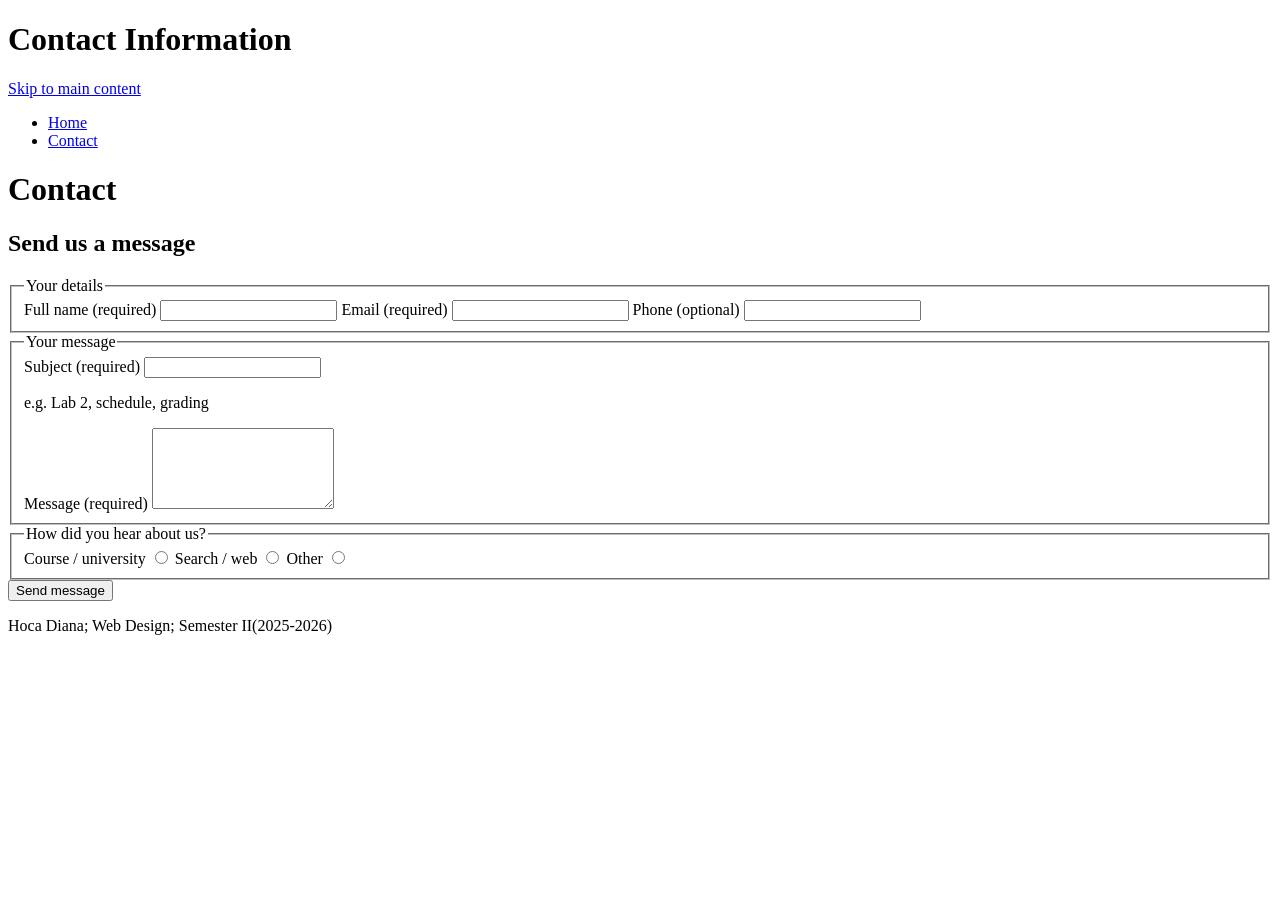
<file: contact.html>
<!DOCTYPE html>
<html lang="en">
<head>
  <meta charset="UTF-8">
  <meta name="viewport" content="width=device-width">
  <title>Lab 2 Web Design</title>
</head>
<body>
    <header>
        <h1>Contact Information</h1>
    </header>
    <a href="#main-content" class="skip-link">Skip to main content</a>
<nav aria-label="Main navigation">
  <ul>
    <li><a href="index.html">Home</a></li>
    <li><a href="contact.html">Contact</a></li>
  </ul>
</nav>
<main id="main-content">
  <h1>Contact</h1>
  <section>
    <h2>Send us a message</h2>
    <form method="post" action="#" aria-label="Contact form">
      <fieldset>
        <legend>Your details</legend>
        <label for="name">Full name (required)</label>
        <input type="text" id="name" name="name" required>
        <label for="email">Email (required)</label>
        <input type="email" id="email" name="email" required>
        <label for="phone">Phone (optional)</label>
        <input type="tel" id="phone" name="phone">
      </fieldset>
      <fieldset>
        <legend>Your message</legend>
        <label for="subject">Subject (required)</label>
        <input type="text" id="subject" name="subject" required
               aria-describedby="subject-hint">
        <p id="subject-hint" class="form-hint">e.g. Lab 2, schedule, grading</p>
        <label for="msg">Message (required)</label>
        <textarea id="msg" name="message" rows="5" required></textarea>
      </fieldset>
      <fieldset>
        <legend>How did you hear about us?</legend>
        <label for="hear-course">Course / university</label>
        <input type="radio" id="hear-course" name="hear" value="course">
        <label for="hear-search">Search / web</label>
        <input type="radio" id="hear-search" name="hear" value="search">
        <label for="hear-other">Other</label>
        <input type="radio" id="hear-other" name="hear" value="other">
      </fieldset>
      <button type="submit">Send message</button>
    </form>
  </section>
</main>
    <footer>
        <p>Hoca Diana; Web Design; Semester II(2025-2026)</p>
    </footer>
</body>
</html>
</file>
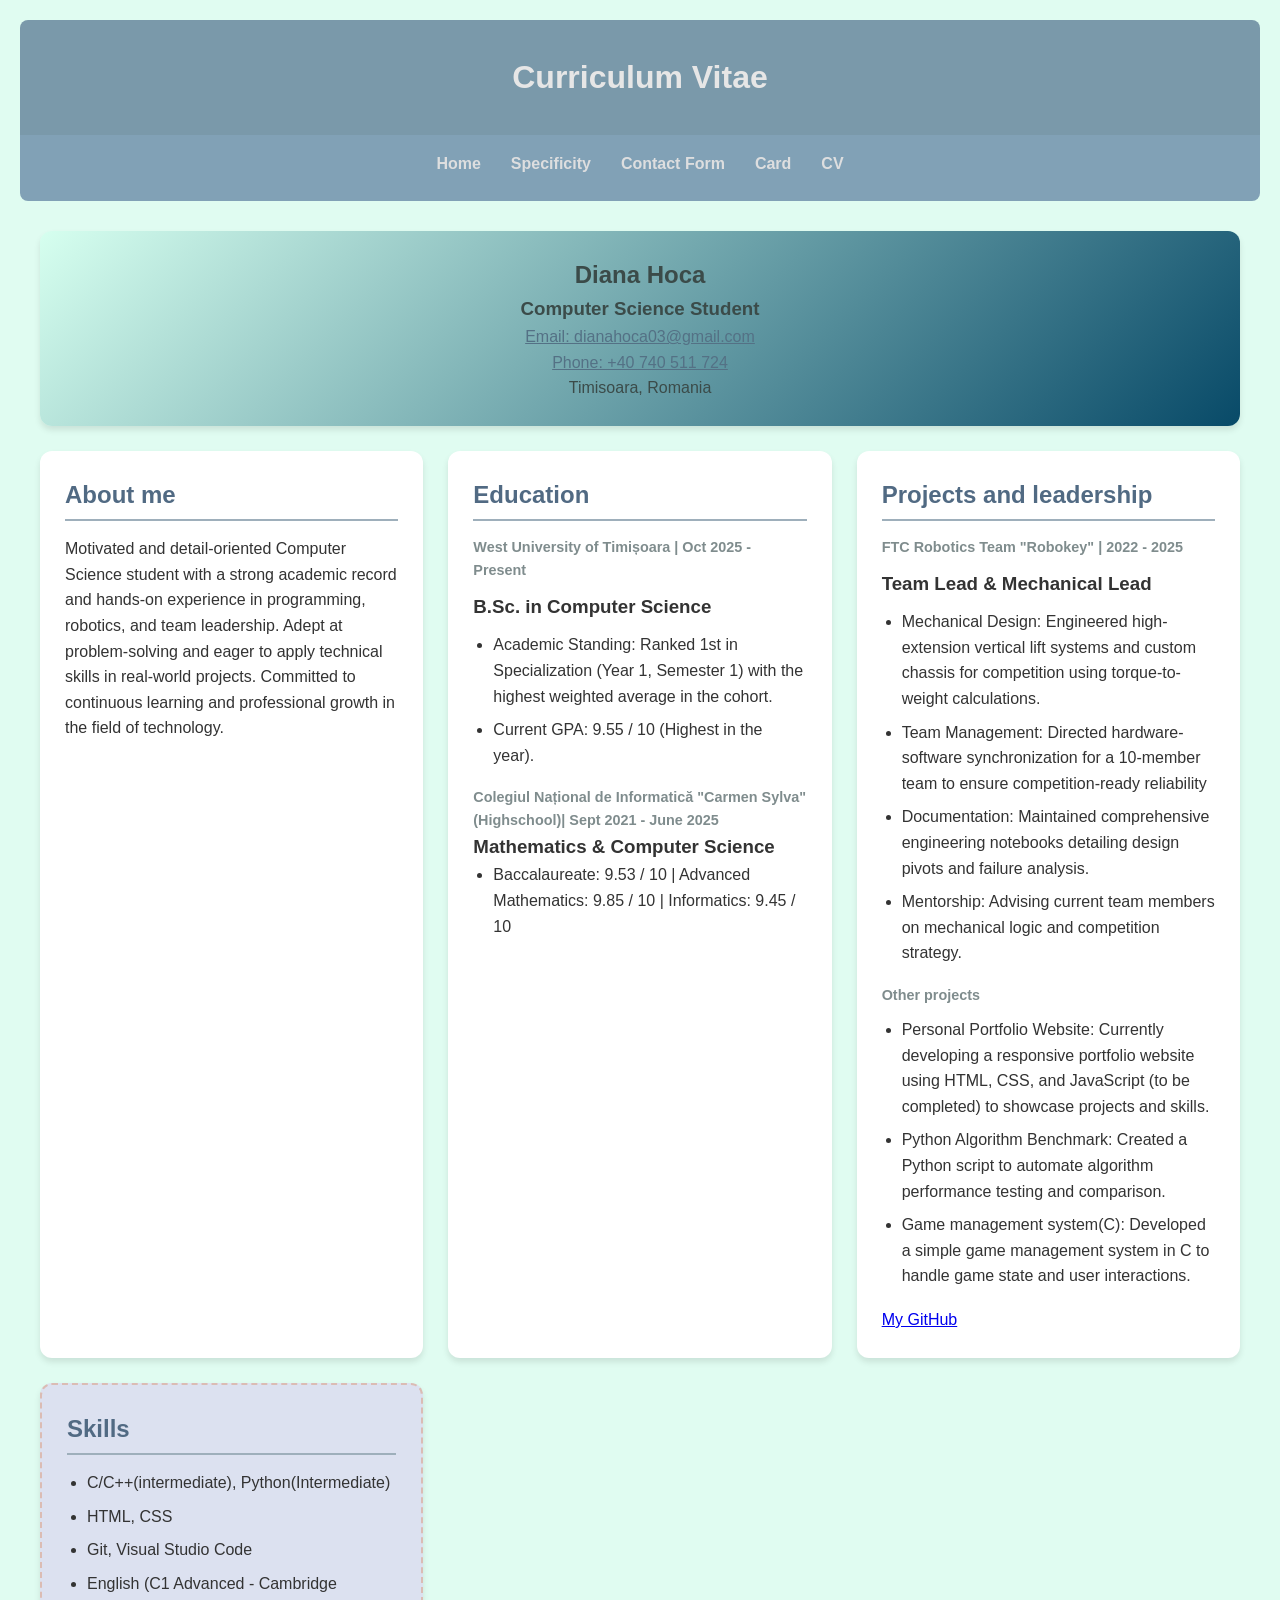
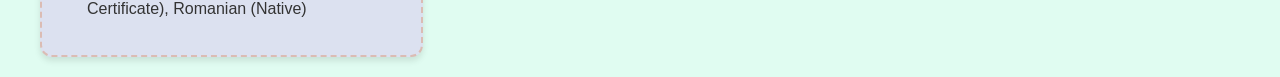
<file: cv.html>
<!DOCTYPE html>
<html lang="en">
<head>
  <meta charset="UTF-8">
  <meta name="viewport" content="width=device-width">
  <title>Curriculum Vitae</title>
  <link rel="stylesheet" href="cv.css">
</head>
<body>
    <header>
        <h1>Curriculum Vitae</h1>
    </header>
    <nav aria-label="Main Navigation">
        <ul>
            <li><a href="index.html">Home</a></li>
            <li><a href="specificity.html">Specificity</a></li>
            <li><a href="contact.html">Contact Form</a></li>
            <li><a href="card.html">Card</a></li>
            <li><a href="cv.html">CV</a></li>
        </ul>
    </nav>
    <main id="main-content">
        <section class="cv-header">
            <h2>Diana Hoca</h2>
            <h3>Computer Science Student</h3>
            <p><a href="mailto:dianahoca03@gmail.com">Email: dianahoca03@gmail.com</a></p>
            <p><a href="tel:+40740511724">Phone: +40 740 511 724</a></p>
            <p>Timisoara, Romania</p>
        </section>
        <section class="cv-section">
            <h2>About me</h2>
            <section class="cv-item">
                <p>Motivated and detail-oriented Computer Science student with a strong academic record and hands-on experience in programming, robotics, and team leadership. Adept at problem-solving and eager to apply technical skills in real-world projects. Committed to continuous learning and professional growth in the field of technology.</p>
            </section>
        </section>
        <section class="cv-section">
            <h2>Education</h2>
            <section class="cv-item">
                <h4>West University of Timișoara | Oct 2025 - Present</h4>
                <h3>B.Sc. in Computer Science</h3> 
                <ul>
                   <li> Academic Standing: Ranked 1st in Specialization (Year 1, Semester 1) with the highest weighted average in the cohort.</li>
                   <li>Current GPA: 9.55 / 10 (Highest in the year).</li>
                </ul>
                <gap height="30px">
                <h4>Colegiul Național de Informatică "Carmen Sylva"  (Highschool)| Sept 2021 - June 2025</h4>
                <h3>Mathematics & Computer Science</h3> 
                <ul>
                   <li> Baccalaureate: 9.53 / 10 | Advanced Mathematics: 9.85 / 10 | Informatics: 9.45 / 10</li>
                </ul>
            </section>
        </section>
        <section class="cv-section">
            <h2>Projects and leadership</h2>
            <section class="cv-item">
                <h4>FTC Robotics Team "Robokey" | 2022 - 2025</h4>
                <h3>Team Lead & Mechanical Lead</h3>
                <ul>
                    <li>Mechanical Design: Engineered high-extension vertical lift systems and custom chassis for competition using torque-to-weight calculations.</li>
                    <li>Team Management: Directed hardware-software synchronization for a 10-member team to ensure competition-ready reliability</li>
                    <li>Documentation: Maintained comprehensive engineering notebooks detailing design pivots and failure analysis.</li>
                    <li>Mentorship: Advising current team members on mechanical logic and competition strategy.</li>
                </ul>
                <h4>Other projects</h4>
                <ul>
                    <li>Personal Portfolio Website: Currently developing a responsive portfolio website using HTML, CSS, and JavaScript (to be completed) to showcase projects and skills.</li>
                    <li>Python Algorithm Benchmark: Created a Python script to automate algorithm performance testing and comparison.</li>
                    <li>Game management system(C): Developed a simple game management system in C to handle game state and user interactions.</li>
                </ul>
                <p><a href="https://github.com/dianahoca" target="_blank">My GitHub</a></p>
            </section>
        </section>
        <gap height="100px">
        <section class="cv-section">
            <h2>Skills</h2>
            <ul>
                <li>C/C++(intermediate), Python(Intermediate)</li>
                <li>HTML, CSS</li>
                <li>Git, Visual Studio Code</li>
                <li>English (C1 Advanced - Cambridge Certificate), Romanian (Native)</li>
            </ul>
        </section>
    </main>
</body>
</html>
</file>
<file: cv.css>
* {
    margin: 0;
    padding: 0;
    box-sizing: border-box;
}

body {
    font-family: 'Segoe UI', Tahoma, Geneva, Verdana, sans-serif;
    line-height: 1.6;
    background-color: #e0fcf1;
    color: #333;
    padding: 20px;
}

header {
    text-align: center;
    padding: 2rem 0;
    background: #7a99aa;
    color: rgb(230, 230, 230);
    border-radius: 8px 8px 0 0;
}

nav ul {
    display: flex;
    justify-content: center;
    list-gap: 20px;
    background: #81a1b6;
    padding: 1rem;
    list-style: none;
    margin-bottom: 30px;
    border-radius: 0 0 8px 8px;
}

nav a {
    color: #dddedf;
    text-decoration: none;
    font-weight: bold;
    padding: 0 15px;
}

nav a:hover {
    color: #7fa4c9;
}

#main-content {
    display: grid;
    grid-template-columns: repeat(auto-fit, minmax(300px, 1fr));
    gap: 25px;
    max-width: 1200px;
    margin: 0 auto;
}

.cv-header, .cv-section {
    background: white;
    padding: 25px;
    border-radius: 12px;
    box-shadow: 0 4px 6px rgba(0,0,0,0.1);
    transition: transform 0.2s;
}

.cv-section h2 {
    border-bottom: 2px solid #9eafbb;
    margin-bottom: 15px;
    padding-bottom: 5px;
    color: #516a83;
}

.cv-item {
    display: flex;
    flex-direction: column;
    gap: 10px;
}

.cv-header {
    grid-column: 1 / -1; /* Spans full width */
    background: linear-gradient(135deg, #D6FFEF, #084a68);
    color: rgb(59, 75, 73);
    text-align: center;
}

.cv-header a {
    color: #547185;
}

.cv-section:last-child {
    background-color: #dce1f0;
    border: 2px dashed #dbbcb4;
}
 
ul {
    padding-left: 20px;
}

li {
    margin-bottom: 8px;
}

h4 {
    color: #7f8c8d;
    font-size: 0.9rem;
}

@media (max-width: 768px) {
    #main-content {
        grid-template-columns: 1fr;
    }
    
    nav ul {
        flex-direction: column;
        align-items: center;
        gap: 10px;
    }
}
</file>
